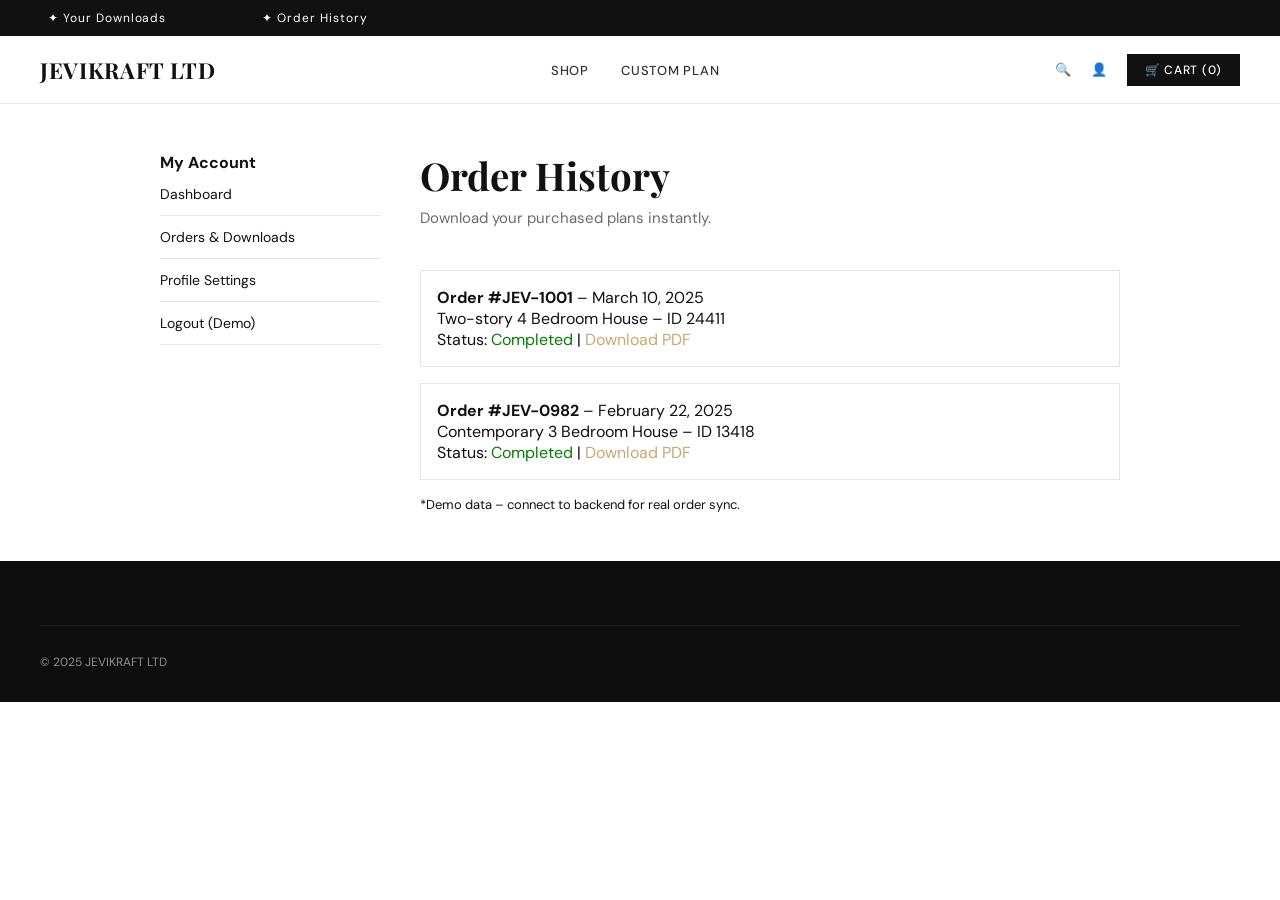
<file: account.html>
<!-- account.html -->
<!DOCTYPE html>
<html lang="en">
<head>
<meta charset="UTF-8">
<meta name="viewport" content="width=device-width, initial-scale=1.0">
<title>My Account | Jevikraft LTD</title>
<link rel="preconnect" href="https://fonts.googleapis.com">
<link href="https://fonts.googleapis.com/css2?family=Playfair+Display:wght@400;600;700&family=DM+Sans:wght@300;400;500;600&display=swap" rel="stylesheet">
<link rel="stylesheet" href="css/styles.css">
<style>
  .account-container { max-width: 1000px; margin: 48px auto; padding: 0 20px; display: grid; grid-template-columns: 220px 1fr; gap: 40px; }
  .account-sidebar a { display: block; padding: 12px 0; border-bottom: 1px solid var(--light-gray); font-size: 14px; }
  .order-history-item { border: 1px solid var(--light-gray); padding: 16px; margin-bottom: 16px; }
  @media (max-width: 700px) { .account-container { grid-template-columns: 1fr; } }
</style>
</head>
<body>

<div class="ticker"><div class="ticker-track"><span>✦ Your Downloads</span><span>✦ Order History</span></div></div>

<nav><a href="index.html" class="nav-logo">JEVIKRAFT LTD</a><ul class="nav-links"><li><a href="shop.html">Shop</a></li><li><a href="custom-plan.html">Custom Plan</a></li></ul><div class="nav-icons"><a href="#">🔍</a><a href="account.html">👤</a><a href="cart.html" class="cart-btn">🛒 Cart (0)</a></div></nav>

<div class="account-container">
  <div class="account-sidebar">
    <h4>My Account</h4>
    <a href="#">Dashboard</a>
    <a href="#">Orders & Downloads</a>
    <a href="#">Profile Settings</a>
    <a href="#" id="logout-demo">Logout (Demo)</a>
  </div>
  <div class="account-content">
    <h2 class="section-title" style="margin-bottom: 8px;">Order History</h2>
    <p class="section-sub">Download your purchased plans instantly.</p>
    <div id="order-history-list">
      <!-- Demo orders (simulated) -->
      <div class="order-history-item">
        <div><strong>Order #JEV-1001</strong> – March 10, 2025</div>
        <div>Two-story 4 Bedroom House – ID 24411</div>
        <div>Status: <span style="color:green;">Completed</span> | <a href="#" style="color:var(--accent);">Download PDF</a></div>
      </div>
      <div class="order-history-item">
        <div><strong>Order #JEV-0982</strong> – February 22, 2025</div>
        <div>Contemporary 3 Bedroom House – ID 13418</div>
        <div>Status: <span style="color:green;">Completed</span> | <a href="#" style="color:var(--accent);">Download PDF</a></div>
      </div>
      <p style="font-size:13px; margin-top:16px;">*Demo data – connect to backend for real order sync.</p>
    </div>
  </div>
</div>

<footer><div class="footer-bottom"><span>© 2025 JEVIKRAFT LTD</span></div></footer>
<script src="js/main.js"></script>
<script>
  document.getElementById('logout-demo')?.addEventListener('click', (e) => {
    e.preventDefault();
    alert('Demo logout. In production, clear session and redirect.');
    window.location.href = 'index.html';
  });
</script>
</body>
</html>
</file>
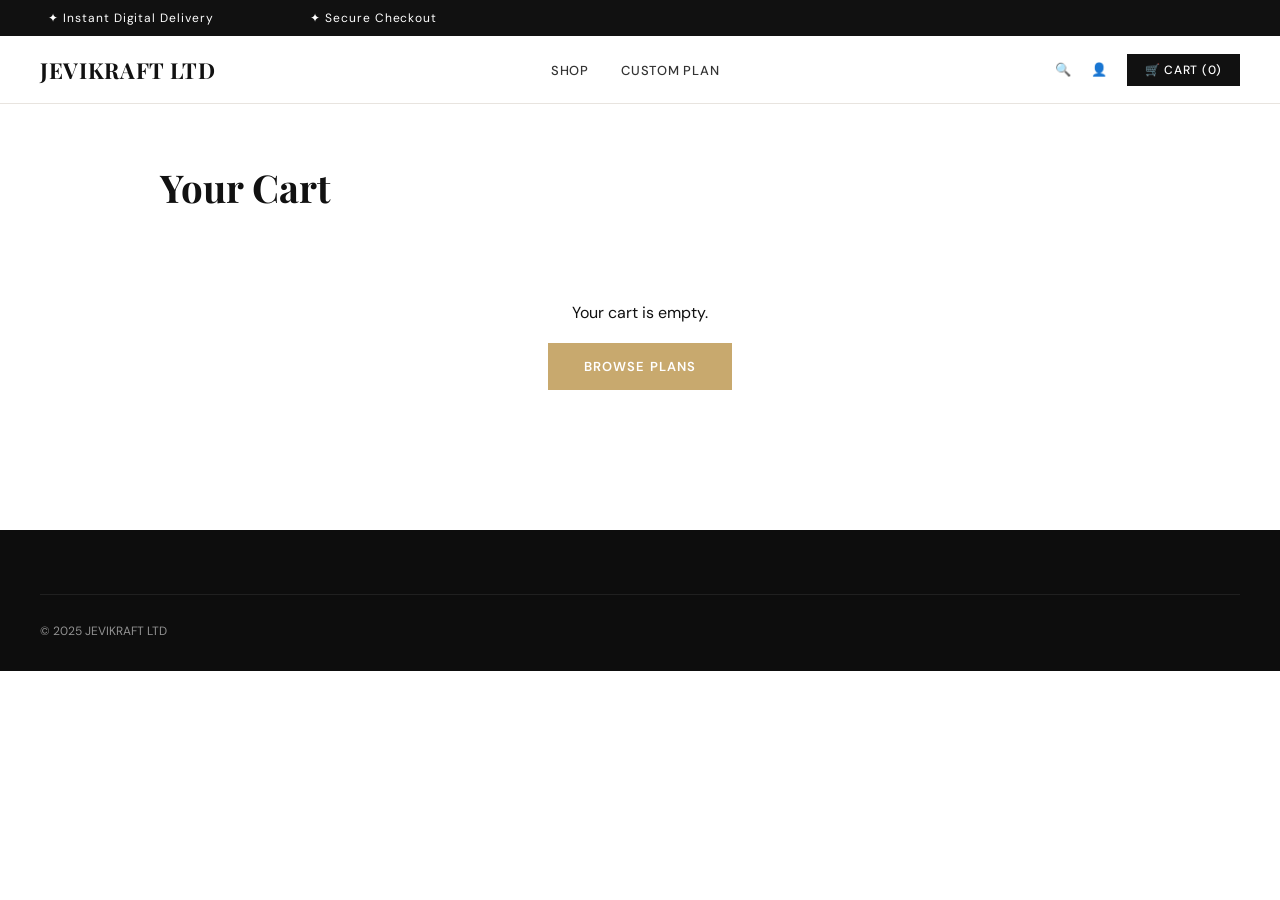
<file: cart.html>
<!-- cart.html -->
<!DOCTYPE html>
<html lang="en">
<head>
<meta charset="UTF-8">
<meta name="viewport" content="width=device-width, initial-scale=1.0">
<title>Shopping Cart | Jevikraft LTD</title>
<link rel="preconnect" href="https://fonts.googleapis.com">
<link href="https://fonts.googleapis.com/css2?family=Playfair+Display:wght@400;600;700&family=DM+Sans:wght@300;400;500;600&display=swap" rel="stylesheet">
<link rel="stylesheet" href="css/styles.css">
<style>
  .cart-container { max-width: 1000px; margin: 60px auto; padding: 0 20px; }
  .cart-item { display: flex; gap: 20px; border-bottom: 1px solid var(--light-gray); padding: 20px 0; align-items: center; flex-wrap: wrap; }
  .cart-item-img { width: 100px; height: 80px; object-fit: cover; }
  .cart-item-details { flex: 2; min-width: 150px; }
  .cart-item-price { width: 100px; font-weight: 600; }
  .cart-item-quantity { width: 120px; display: flex; align-items: center; gap: 8px; }
  .cart-item-quantity input { width: 60px; padding: 6px; }
  .cart-item-total { width: 100px; font-weight: 700; color: var(--accent); }
  .cart-item-remove { background: none; border: none; cursor: pointer; font-size: 20px; color: #999; }
  .cart-summary { background: var(--sand); padding: 24px; margin-top: 32px; text-align: right; }
  .cart-summary p { font-size: 18px; margin-bottom: 16px; }
  .cart-summary span { font-weight: 700; color: var(--accent); font-size: 24px; }
  .empty-cart { text-align: center; padding: 80px 20px; }
  .btn-secondary { background: var(--black); color: white; padding: 12px 28px; border: none; font-weight: 600; cursor: pointer; margin-left: 12px; }
</style>
</head>
<body>

<div class="ticker"><div class="ticker-track"><span>✦ Instant Digital Delivery</span><span>✦ Secure Checkout</span></div></div>

<nav><a href="index.html" class="nav-logo">JEVIKRAFT LTD</a><ul class="nav-links"><li><a href="shop.html">Shop</a></li><li><a href="custom-plan.html">Custom Plan</a></li></ul><div class="nav-icons"><a href="#">🔍</a><a href="#">👤</a><a href="cart.html" class="cart-btn">🛒 Cart (0)</a></div></nav>

<div class="cart-container" id="cart-container">
  <h2 class="section-title">Your Cart</h2>
  <div id="cart-items-list"></div>
  <div id="cart-summary" class="cart-summary" style="display: none;"></div>
  <div id="empty-cart-msg" class="empty-cart" style="display: none;">
    <p>Your cart is empty.</p>
    <a href="shop.html" class="btn-primary" style="margin-top: 20px; display: inline-block;">Browse Plans</a>
  </div>
</div>

<footer><div class="footer-bottom"><span>© 2025 JEVIKRAFT LTD</span></div></footer>
<script src="js/main.js"></script>
<script>
  function renderCart() {
    const cart = getCart();
    const container = document.getElementById('cart-items-list');
    const summaryDiv = document.getElementById('cart-summary');
    const emptyDiv = document.getElementById('empty-cart-msg');
    if (!cart.length) {
      container.innerHTML = '';
      summaryDiv.style.display = 'none';
      emptyDiv.style.display = 'block';
      return;
    }
    emptyDiv.style.display = 'none';
    summaryDiv.style.display = 'block';
    let itemsHtml = '';
    let total = 0;
    cart.forEach((item, idx) => {
      const itemTotal = item.price * item.quantity;
      total += itemTotal;
      itemsHtml += `
        <div class="cart-item" data-idx="${idx}">
          <img class="cart-item-img" src="https://images.unsplash.com/photo-1600585154340-be6161a56a0c?w=100&q=80" alt="${item.name}">
          <div class="cart-item-details"><strong>${item.name}</strong><br><small>ID: ${item.id}</small></div>
          <div class="cart-item-price">$${item.price.toFixed(2)}</div>
          <div class="cart-item-quantity">
            <button class="qty-minus" data-idx="${idx}">-</button>
            <input type="number" value="${item.quantity}" min="1" data-idx="${idx}" class="cart-qty-input">
            <button class="qty-plus" data-idx="${idx}">+</button>
          </div>
          <div class="cart-item-total">$${itemTotal.toFixed(2)}</div>
          <button class="cart-item-remove" data-idx="${idx}">✕</button>
        </div>
      `;
    });
    container.innerHTML = itemsHtml;
    summaryDiv.innerHTML = `<p>Subtotal: <span>$${total.toFixed(2)} USD</span></p><p>Taxes & shipping calculated at checkout</p><a href="checkout.html" class="btn-primary">Proceed to Checkout</a> <a href="shop.html" class="btn-secondary">Continue Shopping</a>`;

    // attach events
    document.querySelectorAll('.qty-minus').forEach(btn => {
      btn.addEventListener('click', (e) => { changeQuantity(parseInt(btn.dataset.idx), -1); });
    });
    document.querySelectorAll('.qty-plus').forEach(btn => {
      btn.addEventListener('click', (e) => { changeQuantity(parseInt(btn.dataset.idx), 1); });
    });
    document.querySelectorAll('.cart-qty-input').forEach(input => {
      input.addEventListener('change', (e) => { setQuantity(parseInt(input.dataset.idx), parseInt(input.value)); });
    });
    document.querySelectorAll('.cart-item-remove').forEach(btn => {
      btn.addEventListener('click', (e) => { removeItem(parseInt(btn.dataset.idx)); });
    });
  }

  function changeQuantity(idx, delta) {
    const cart = getCart();
    if (cart[idx]) {
      cart[idx].quantity = Math.max(1, cart[idx].quantity + delta);
      saveCart(cart);
      renderCart();
    }
  }
  function setQuantity(idx, qty) {
    const cart = getCart();
    if (cart[idx] && qty >= 1) {
      cart[idx].quantity = qty;
      saveCart(cart);
      renderCart();
    }
  }
  function removeItem(idx) {
    const cart = getCart();
    cart.splice(idx, 1);
    saveCart(cart);
    renderCart();
  }
  document.addEventListener('DOMContentLoaded', renderCart);
</script>
</body>
</html>
</file>
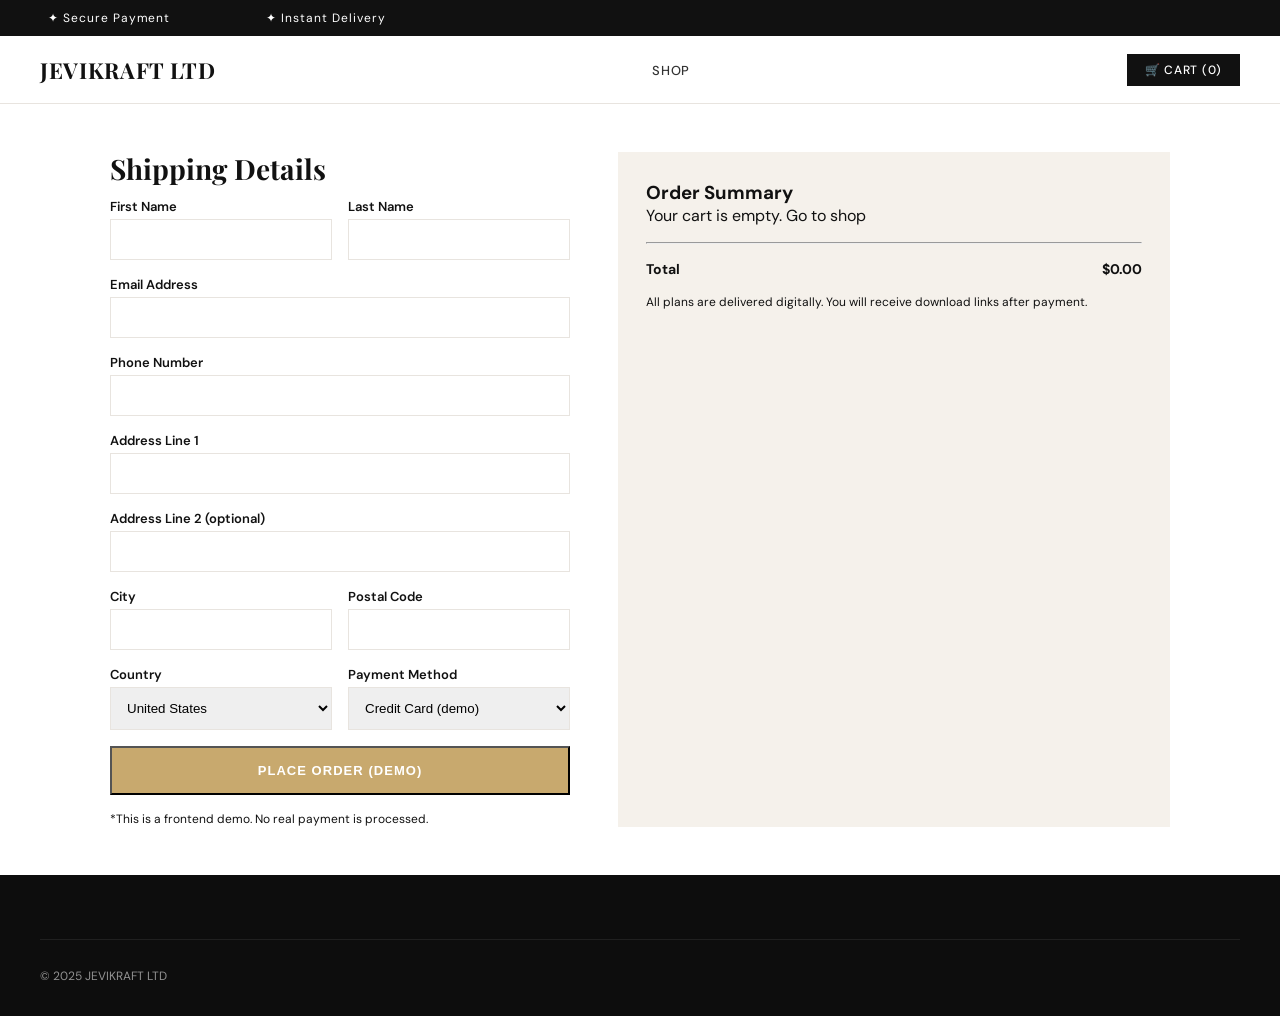
<file: check-out.html>
<!-- checkout.html -->
<!DOCTYPE html>
<html lang="en">
<head>
<meta charset="UTF-8">
<meta name="viewport" content="width=device-width, initial-scale=1.0">
<title>Checkout | Jevikraft LTD</title>
<link rel="preconnect" href="https://fonts.googleapis.com">
<link href="https://fonts.googleapis.com/css2?family=Playfair+Display:wght@400;600;700&family=DM+Sans:wght@300;400;500;600&display=swap" rel="stylesheet">
<link rel="stylesheet" href="css/styles.css">
<style>
  .checkout-grid { display: grid; grid-template-columns: 1fr 1.2fr; gap: 48px; max-width: 1100px; margin: 48px auto; padding: 0 20px; }
  .order-summary { background: var(--sand); padding: 28px; border-radius: 0; }
  .order-item { display: flex; justify-content: space-between; margin-bottom: 12px; font-size: 14px; }
  .checkout-form input, .checkout-form select, .checkout-form textarea { width: 100%; padding: 12px; margin-bottom: 16px; border: 1px solid var(--light-gray); }
  .checkout-form label { font-size: 13px; font-weight: 600; display: block; margin-bottom: 4px; }
  .row-2cols { display: grid; grid-template-columns: 1fr 1fr; gap: 16px; }
  @media (max-width: 800px) { .checkout-grid { grid-template-columns: 1fr; } }
</style>
</head>
<body>

<div class="ticker"><div class="ticker-track"><span>✦ Secure Payment</span><span>✦ Instant Delivery</span></div></div>

<nav><a href="index.html" class="nav-logo">JEVIKRAFT LTD</a><ul class="nav-links"><li><a href="shop.html">Shop</a></li></ul><div class="nav-icons"><a href="cart.html" class="cart-btn">🛒 Cart</a></div></nav>

<div class="checkout-grid">
  <div class="checkout-form">
    <h2 class="section-title" style="font-size: 28px;">Shipping Details</h2>
    <form id="checkout-form">
      <div class="row-2cols">
        <div><label>First Name</label><input type="text" required></div>
        <div><label>Last Name</label><input type="text" required></div>
      </div>
      <label>Email Address</label><input type="email" required>
      <label>Phone Number</label><input type="tel" required>
      <label>Address Line 1</label><input type="text" required>
      <label>Address Line 2 (optional)</label><input type="text">
      <div class="row-2cols">
        <div><label>City</label><input required></div>
        <div><label>Postal Code</label><input required></div>
      </div>
      <div class="row-2cols">
        <div><label>Country</label><select><option>United States</option><option>Canada</option><option>United Kingdom</option><option>Australia</option><option>Other</option></select></div>
        <div><label>Payment Method</label><select><option>Credit Card (demo)</option><option>PayPal (demo)</option></select></div>
      </div>
      <button type="submit" class="btn-primary" style="width:100%;">Place Order (Demo)</button>
      <p style="font-size: 12px; margin-top: 16px;">*This is a frontend demo. No real payment is processed.</p>
    </form>
  </div>
  <div class="order-summary">
    <h3>Order Summary</h3>
    <div id="checkout-items"></div>
    <hr style="margin: 16px 0;">
    <div class="order-item"><strong>Total</strong><strong id="checkout-total">$0.00</strong></div>
    <p style="font-size: 12px; margin-top: 16px;">All plans are delivered digitally. You will receive download links after payment.</p>
  </div>
</div>

<footer><div class="footer-bottom"><span>© 2025 JEVIKRAFT LTD</span></div></footer>
<script src="js/main.js"></script>
<script>
  function displayCheckoutCart() {
    const cart = getCart();
    const container = document.getElementById('checkout-items');
    const totalSpan = document.getElementById('checkout-total');
    if (!cart.length) {
      container.innerHTML = '<p>Your cart is empty. <a href="shop.html">Go to shop</a></p>';
      totalSpan.innerText = '$0.00';
      return;
    }
    let itemsHtml = '';
    let total = 0;
    cart.forEach(item => {
      const itemTotal = item.price * item.quantity;
      total += itemTotal;
      itemsHtml += `<div class="order-item"><span>${item.name} x${item.quantity}</span><span>$${itemTotal.toFixed(2)}</span></div>`;
    });
    container.innerHTML = itemsHtml;
    totalSpan.innerText = `$${total.toFixed(2)}`;
  }

  document.getElementById('checkout-form')?.addEventListener('submit', (e) => {
    e.preventDefault();
    alert('Demo order placed! In a real backend, this would process payment and send confirmation.');
    sessionStorage.removeItem('jevikraft_cart');
    window.location.href = 'index.html';
  });

  document.addEventListener('DOMContentLoaded', displayCheckoutCart);
</script>
</body>
</html>
</file>
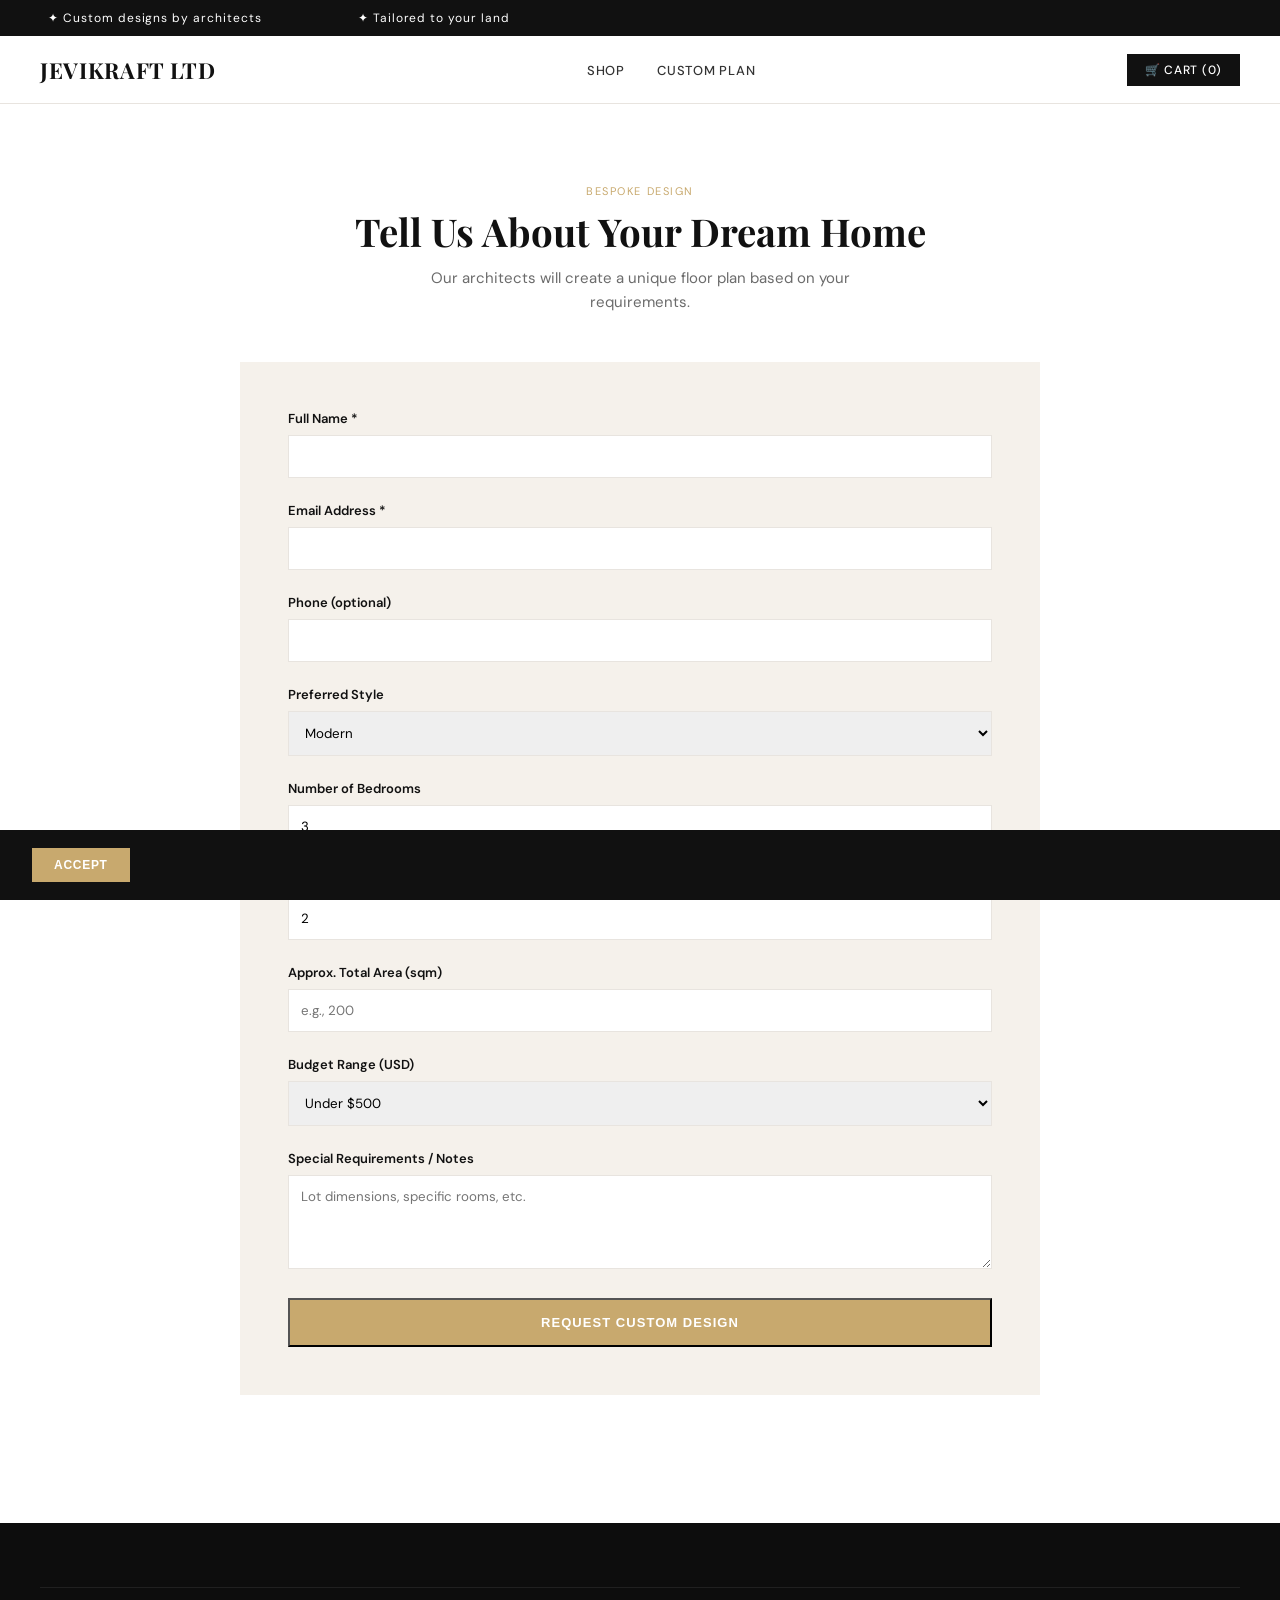
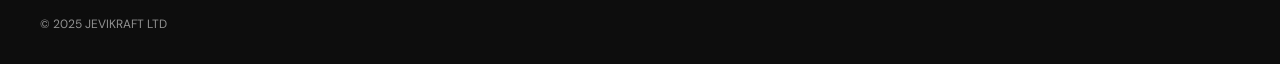
<file: custom-plan.html>
<!-- custom-plan.html -->
<!DOCTYPE html>
<html lang="en">
<head>
<meta charset="UTF-8">
<meta name="viewport" content="width=device-width, initial-scale=1.0">
<title>Custom House Plan | Jevikraft LTD</title>
<link rel="preconnect" href="https://fonts.googleapis.com">
<link href="https://fonts.googleapis.com/css2?family=Playfair+Display:wght@400;600;700&family=DM+Sans:wght@300;400;500;600&display=swap" rel="stylesheet">
<link rel="stylesheet" href="css/styles.css">
</head>
<body>

<div class="ticker"><div class="ticker-track"><span>✦ Custom designs by architects</span><span>✦ Tailored to your land</span></div></div>

<nav><a href="index.html" class="nav-logo">JEVIKRAFT LTD</a><ul class="nav-links"><li><a href="shop.html">Shop</a></li><li><a href="custom-plan.html">Custom Plan</a></li></ul><div class="nav-icons"><a href="#" class="cart-btn">🛒 Cart (0)</a></div></nav>

<section style="max-width:900px; margin:0 auto;">
  <div style="text-align:center; margin-bottom:32px;"><p class="section-label">Bespoke Design</p><h2 class="section-title">Tell Us About Your Dream Home</h2><p class="section-sub" style="margin:0 auto;">Our architects will create a unique floor plan based on your requirements.</p></div>
  <form id="custom-plan-form" class="custom-form">
    <div class="form-group"><label>Full Name *</label><input type="text" required></div>
    <div class="form-group"><label>Email Address *</label><input type="email" required></div>
    <div class="form-group"><label>Phone (optional)</label><input type="tel"></div>
    <div class="form-group"><label>Preferred Style</label><select><option>Modern</option><option>Contemporary</option><option>Bungalow</option><option>Rustic</option><option>Traditional</option></select></div>
    <div class="form-group"><label>Number of Bedrooms</label><input type="number" min="1" max="10" value="3"></div>
    <div class="form-group"><label>Number of Bathrooms</label><input type="number" min="1" max="8" value="2"></div>
    <div class="form-group"><label>Approx. Total Area (sqm)</label><input type="number" placeholder="e.g., 200"></div>
    <div class="form-group"><label>Budget Range (USD)</label><select><option>Under $500</option><option>$500 – $1,500</option><option>$1,500 – $3,000</option><option>$3,000+</option></select></div>
    <div class="form-group"><label>Special Requirements / Notes</label><textarea rows="4" placeholder="Lot dimensions, specific rooms, etc."></textarea></div>
    <button type="submit" class="btn-primary" style="width:100%;">Request Custom Design</button>
  </form>
</section>

<footer><div class="footer-bottom"><span>© 2025 JEVIKRAFT LTD</span></div></footer>
<div class="cookie" id="cookie"><div class="cookie-btns"><button class="btn-accept">Accept</button></div></div>
<script src="js/main.js"></script>
</body>
</html>
</file>
<file: css/styles.css>
/* css/styles.css */
*,
*::before,
*::after {
  box-sizing: border-box;
  margin: 0;
  padding: 0;
}

:root {
  --black: #111111;
  --white: #ffffff;
  --sand: #f5f1eb;
  --accent: #c8a96e;
  --accent-dark: #a6894e;
  --gray: #6b6b6b;
  --light-gray: #e8e4df;
  --mid: #333;
  --font-display: 'Playfair Display', serif;
  --font-body: 'DM Sans', sans-serif;
}

body {
  font-family: var(--font-body);
  background: var(--white);
  color: var(--black);
  overflow-x: hidden;
}

a {
  text-decoration: none;
  color: inherit;
}

/* TICKER */
.ticker {
  background: var(--black);
  color: var(--white);
  font-size: 12px;
  letter-spacing: .08em;
  padding: 10px 0;
  overflow: hidden;
  white-space: nowrap;
}

.ticker-track {
  display: inline-block;
  animation: ticker 22s linear infinite;
}

.ticker-track span {
  margin: 0 48px;
}

@keyframes ticker {
  from {
    transform: translateX(0);
  }
  to {
    transform: translateX(-50%);
  }
}

/* NAV */
nav {
  position: sticky;
  top: 0;
  z-index: 100;
  background: var(--white);
  border-bottom: 1px solid var(--light-gray);
  display: flex;
  align-items: center;
  justify-content: space-between;
  padding: 0 40px;
  height: 68px;
}

.nav-logo {
  font-family: var(--font-display);
  font-size: 22px;
  font-weight: 700;
  letter-spacing: .03em;
}

.nav-links {
  display: flex;
  align-items: center;
  gap: 32px;
  list-style: none;
}

.nav-links>li {
  position: relative;
}

.nav-links>li>a {
  font-size: 13px;
  font-weight: 500;
  letter-spacing: .06em;
  text-transform: uppercase;
  color: var(--mid);
  transition: color .2s;
  padding: 8px 0;
}

.nav-links>li>a:hover {
  color: var(--accent);
}

.nav-links>li.has-dropdown:hover .dropdown {
  display: block;
}

.dropdown {
  display: none;
  position: absolute;
  top: 100%;
  left: 0;
  background: var(--white);
  border: 1px solid var(--light-gray);
  min-width: 200px;
  z-index: 200;
  box-shadow: 0 8px 24px rgba(0, 0, 0, .08);
}

.dropdown a {
  display: block;
  padding: 10px 18px;
  font-size: 13px;
  color: var(--mid);
  border-bottom: 1px solid var(--light-gray);
  transition: background .15s;
}

.dropdown a:hover {
  background: var(--sand);
}

.nav-icons {
  display: flex;
  align-items: center;
  gap: 20px;
}

.nav-icons button,
.nav-icons a {
  background: none;
  border: none;
  cursor: pointer;
  font-size: 13px;
  font-weight: 500;
  color: var(--mid);
  display: flex;
  align-items: center;
  gap: 6px;
}

.cart-btn {
  background: var(--black) !important;
  color: var(--white) !important;
  padding: 8px 18px !important;
  font-size: 12px !important;
  letter-spacing: .06em;
  text-transform: uppercase;
  transition: background .2s;
}

.cart-btn:hover {
  background: var(--accent) !important;
}

/* HERO SLIDER (home only) */
.hero {
  position: relative;
  height: 90vh;
  min-height: 540px;
  overflow: hidden;
  background: #1a1a1a;
}

.slide {
  position: absolute;
  inset: 0;
  opacity: 0;
  transition: opacity 1s ease;
  display: flex;
  align-items: center;
}

.slide.active {
  opacity: 1;
}

.slide-bg {
  position: absolute;
  inset: 0;
  background-size: cover;
  background-position: center;
  filter: brightness(.45);
}

.slide-1 {
  background-image: url('https://images.unsplash.com/photo-1600585154340-be6161a56a0c?w=1600&q=80');
}

.slide-2 {
  background-image: url('https://images.unsplash.com/photo-1568605114967-8130f3a36994?w=1600&q=80');
}

.slide-3 {
  background-image: url('https://images.unsplash.com/photo-1613490493576-7fde63acd811?w=1600&q=80');
}

.hero-content {
  position: relative;
  z-index: 2;
  max-width: 680px;
  padding: 0 60px;
  color: var(--white);
}

.hero-tag {
  font-size: 11px;
  letter-spacing: .14em;
  text-transform: uppercase;
  color: var(--accent);
  margin-bottom: 16px;
}

.hero-title {
  font-family: var(--font-display);
  font-size: clamp(38px, 5vw, 70px);
  line-height: 1.12;
  font-weight: 700;
  margin-bottom: 24px;
}

.hero-sub {
  font-size: 16px;
  color: rgba(255, 255, 255, .75);
  margin-bottom: 36px;
  line-height: 1.6;
}

.btn-primary {
  display: inline-block;
  background: var(--accent);
  color: var(--white);
  padding: 15px 36px;
  font-size: 13px;
  font-weight: 600;
  letter-spacing: .08em;
  text-transform: uppercase;
  transition: background .2s, transform .15s;
}

.btn-primary:hover {
  background: var(--accent-dark);
  transform: translateY(-1px);
}

.btn-outline {
  display: inline-block;
  border: 1.5px solid var(--white);
  color: var(--white);
  padding: 14px 32px;
  font-size: 13px;
  font-weight: 500;
  letter-spacing: .08em;
  text-transform: uppercase;
  margin-left: 14px;
  transition: background .2s, color .2s;
}

.btn-outline:hover {
  background: var(--white);
  color: var(--black);
}

.hero-dots {
  position: absolute;
  bottom: 30px;
  left: 60px;
  z-index: 3;
  display: flex;
  gap: 10px;
}

.dot {
  width: 8px;
  height: 8px;
  border-radius: 50%;
  background: rgba(255, 255, 255, .4);
  cursor: pointer;
  transition: background .3s;
}

.dot.active {
  background: var(--accent);
}

/* TRUST BAR */
.trust-bar {
  background: var(--sand);
  border-bottom: 1px solid var(--light-gray);
  display: flex;
  justify-content: center;
  gap: 0;
  flex-wrap: wrap;
}

.trust-item {
  flex: 1;
  min-width: 200px;
  max-width: 280px;
  padding: 28px 24px;
  text-align: center;
  border-right: 1px solid var(--light-gray);
}

.trust-item:last-child {
  border-right: none;
}

.trust-icon {
  font-size: 28px;
  margin-bottom: 8px;
}

.trust-item h4 {
  font-size: 13px;
  font-weight: 600;
  letter-spacing: .04em;
  margin-bottom: 4px;
}

.trust-item p {
  font-size: 12px;
  color: var(--gray);
}

/* SECTION COMMON */
section {
  padding: 80px 40px;
}

.section-label {
  font-size: 11px;
  letter-spacing: .14em;
  text-transform: uppercase;
  color: var(--accent);
  margin-bottom: 10px;
}

.section-title {
  font-family: var(--font-display);
  font-size: clamp(26px, 3vw, 40px);
  font-weight: 700;
  line-height: 1.2;
  margin-bottom: 12px;
}

.section-sub {
  font-size: 15px;
  color: var(--gray);
  max-width: 500px;
  line-height: 1.6;
  margin-bottom: 40px;
}

.view-all {
  display: inline-block;
  font-size: 12px;
  font-weight: 600;
  letter-spacing: .1em;
  text-transform: uppercase;
  color: var(--black);
  border-bottom: 1.5px solid var(--black);
  padding-bottom: 2px;
  transition: color .2s, border-color .2s;
}

.view-all:hover {
  color: var(--accent);
  border-color: var(--accent);
}

/* SPOTLIGHT GRID (home) */
.spotlight-grid {
  display: grid;
  grid-template-columns: 1fr 1fr;
  grid-template-rows: auto auto;
  gap: 16px;
  margin-top: 40px;
}

.spotlight-card {
  position: relative;
  overflow: hidden;
  cursor: pointer;
  background: #ccc;
}

.spotlight-card:first-child {
  grid-row: 1 / 3;
}

.spotlight-card img {
  width: 100%;
  height: 100%;
  object-fit: cover;
  display: block;
  transition: transform .5s ease;
}

.spotlight-card:first-child img {
  height: 520px;
}

.spotlight-card:not(:first-child) img {
  height: 250px;
}

.spotlight-card:hover img {
  transform: scale(1.04);
}

.spotlight-label {
  position: absolute;
  bottom: 0;
  left: 0;
  right: 0;
  padding: 28px 20px 20px;
  background: linear-gradient(to top, rgba(0, 0, 0, .7), transparent);
  color: var(--white);
}

.spotlight-label span {
  font-size: 11px;
  letter-spacing: .1em;
  text-transform: uppercase;
  color: var(--accent);
  display: block;
  margin-bottom: 4px;
}

.spotlight-label h3 {
  font-family: var(--font-display);
  font-size: 20px;
}

/* STATS */
.stats-bar {
  background: var(--black);
  color: var(--white);
  display: flex;
  justify-content: center;
  gap: 80px;
  flex-wrap: wrap;
  padding: 60px 40px;
  text-align: center;
}

.stat-num {
  font-family: var(--font-display);
  font-size: 48px;
  font-weight: 700;
  color: var(--accent);
  line-height: 1;
}

.stat-label {
  font-size: 13px;
  letter-spacing: .06em;
  color: rgba(255, 255, 255, .6);
  margin-top: 6px;
}

/* PLAN CARDS (shop, etc) */
.plans-header {
  display: flex;
  justify-content: space-between;
  align-items: flex-end;
  margin-bottom: 36px;
  flex-wrap: wrap;
  gap: 16px;
}

.plans-grid {
  display: grid;
  grid-template-columns: repeat(auto-fill, minmax(260px, 1fr));
  gap: 24px;
}

.plan-card {
  border: 1px solid var(--light-gray);
  background: var(--white);
  transition: box-shadow .2s;
  cursor: pointer;
}

.plan-card:hover {
  box-shadow: 0 8px 30px rgba(0, 0, 0, .1);
}

.plan-card:hover .plan-img img {
  transform: scale(1.04);
}

.plan-img {
  overflow: hidden;
  position: relative;
  height: 210px;
  background: #eee;
}

.plan-img img {
  width: 100%;
  height: 100%;
  object-fit: cover;
  transition: transform .4s ease;
}

.badge {
  position: absolute;
  top: 12px;
  left: 12px;
  background: var(--accent);
  color: var(--white);
  font-size: 10px;
  font-weight: 600;
  letter-spacing: .08em;
  text-transform: uppercase;
  padding: 4px 10px;
}

.plan-info {
  padding: 18px 16px 16px;
}

.plan-title {
  font-size: 14px;
  font-weight: 600;
  margin-bottom: 8px;
  line-height: 1.4;
}

.plan-price {
  font-size: 15px;
  font-weight: 700;
  color: var(--accent);
  margin-bottom: 12px;
}

.plan-specs {
  display: flex;
  gap: 12px;
  flex-wrap: wrap;
}

.spec {
  display: flex;
  align-items: center;
  gap: 4px;
  font-size: 11px;
  color: var(--gray);
  letter-spacing: .03em;
}

.spec-icon {
  font-size: 13px;
}

/* SHOP FILTERS */
.filters-section {
  background: var(--sand);
  padding: 24px 40px;
  border-bottom: 1px solid var(--light-gray);
  display: flex;
  flex-wrap: wrap;
  gap: 32px;
  align-items: center;
  justify-content: space-between;
}

.filter-group {
  display: flex;
  gap: 20px;
  flex-wrap: wrap;
  align-items: center;
}

.filter-group select, .filter-group input {
  padding: 8px 12px;
  font-family: var(--font-body);
  font-size: 13px;
  border: 1px solid var(--light-gray);
  background: var(--white);
  border-radius: 0;
}

.clear-filters {
  background: none;
  border: none;
  font-size: 12px;
  cursor: pointer;
  color: var(--accent);
  text-decoration: underline;
}

/* BEDROOM CATEGORIES */
.bedroom-grid {
  display: grid;
  grid-template-columns: repeat(5, 1fr);
  gap: 14px;
  margin-top: 40px;
}

.bedroom-card {
  position: relative;
  overflow: hidden;
  height: 220px;
  cursor: pointer;
}

.bedroom-card img {
  width: 100%;
  height: 100%;
  object-fit: cover;
  transition: transform .4s;
}

.bedroom-card:hover img {
  transform: scale(1.06);
}

.bedroom-card .overlay {
  position: absolute;
  inset: 0;
  background: linear-gradient(to top, rgba(0, 0, 0, .65) 0%, transparent 55%);
  display: flex;
  flex-direction: column;
  justify-content: flex-end;
  padding: 14px;
}

.bedroom-card h3 {
  color: var(--white);
  font-size: 13px;
  font-weight: 600;
  letter-spacing: .05em;
}

/* BUDGET CATEGORIES */
.budget-grid {
  display: grid;
  grid-template-columns: repeat(5, 1fr);
  gap: 14px;
  margin-top: 40px;
}

.budget-card {
  border: 1.5px solid var(--light-gray);
  padding: 28px 16px;
  text-align: center;
  cursor: pointer;
  transition: border-color .2s, background .2s;
}

.budget-card:hover {
  border-color: var(--accent);
  background: var(--sand);
}

.budget-card .price-range {
  font-family: var(--font-display);
  font-size: 20px;
  font-weight: 700;
  margin-bottom: 6px;
}

.budget-card p {
  font-size: 12px;
  color: var(--gray);
}

/* REVIEWS */
.reviews-section {
  background: var(--sand);
}

.reviews-grid {
  display: grid;
  grid-template-columns: repeat(3, 1fr);
  gap: 24px;
  margin-top: 40px;
}

.review-card {
  background: var(--white);
  padding: 28px 24px;
  border-left: 3px solid var(--accent);
}

.review-stars {
  color: var(--accent);
  font-size: 14px;
  margin-bottom: 14px;
}

.review-text {
  font-size: 14px;
  line-height: 1.7;
  color: var(--mid);
  margin-bottom: 18px;
  font-style: italic;
}

.review-author {
  font-size: 13px;
  font-weight: 600;
  letter-spacing: .04em;
}

/* CTA SECTION */
.cta-section {
  background: var(--black);
  color: var(--white);
  text-align: center;
  padding: 100px 40px;
  position: relative;
  overflow: hidden;
}

.cta-section::before {
  content: '';
  position: absolute;
  inset: 0;
  background: radial-gradient(ellipse at 60% 40%, rgba(200, 169, 110, .15), transparent 65%);
}

.cta-section .section-label {
  color: var(--accent);
}

.cta-section .section-title {
  color: var(--white);
  margin: 0 auto 16px;
}

.cta-section p {
  color: rgba(255, 255, 255, .65);
  max-width: 520px;
  margin: 0 auto 36px;
  line-height: 1.7;
}

/* PRODUCT DETAIL PAGE */
.product-container {
  max-width: 1280px;
  margin: 60px auto;
  padding: 0 40px;
  display: grid;
  grid-template-columns: 1fr 1fr;
  gap: 48px;
}

.product-gallery img {
  width: 100%;
  border: 1px solid var(--light-gray);
}

.product-info h1 {
  font-family: var(--font-display);
  font-size: 32px;
  margin-bottom: 16px;
}

.product-price {
  font-size: 28px;
  font-weight: 700;
  color: var(--accent);
  margin-bottom: 20px;
}

.product-description {
  margin: 24px 0;
  line-height: 1.7;
  color: var(--mid);
}

.specs-list {
  display: flex;
  flex-direction: column;
  gap: 12px;
  background: var(--sand);
  padding: 20px;
  margin: 24px 0;
}

.specs-list div {
  font-size: 14px;
}

.quantity-selector {
  display: flex;
  align-items: center;
  gap: 16px;
  margin-bottom: 24px;
}

.quantity-selector input {
  width: 70px;
  padding: 10px;
  font-size: 14px;
}

.add-to-cart-btn {
  background: var(--black);
  color: var(--white);
  border: none;
  padding: 14px 32px;
  font-weight: 600;
  cursor: pointer;
  transition: background .2s;
}

.add-to-cart-btn:hover {
  background: var(--accent);
}

/* CUSTOM PLAN FORM */
.custom-form {
  max-width: 800px;
  margin: 48px auto;
  background: var(--sand);
  padding: 48px;
}

.form-group {
  margin-bottom: 24px;
}

.form-group label {
  display: block;
  font-size: 13px;
  font-weight: 600;
  margin-bottom: 8px;
}

.form-group input,
.form-group select,
.form-group textarea {
  width: 100%;
  padding: 12px;
  border: 1px solid var(--light-gray);
  font-family: var(--font-body);
}

/* COST CALCULATOR */
.calculator-card {
  max-width: 700px;
  margin: 48px auto;
  background: var(--white);
  border: 1px solid var(--light-gray);
  padding: 40px;
}

.result-box {
  background: var(--sand);
  padding: 24px;
  margin-top: 32px;
  text-align: center;
}

.result-box h3 {
  font-size: 28px;
  color: var(--accent);
}

/* BLOG CARDS */
.blog-grid {
  display: grid;
  grid-template-columns: repeat(auto-fill, minmax(300px, 1fr));
  gap: 32px;
  margin-top: 48px;
}

.blog-card img {
  width: 100%;
  height: 220px;
  object-fit: cover;
}

.blog-card h3 {
  margin: 16px 0 8px;
  font-size: 20px;
}

/* FOOTER */
footer {
  background: #0d0d0d;
  color: rgba(255, 255, 255, .55);
  padding: 64px 40px 32px;
}

.footer-grid {
  display: grid;
  grid-template-columns: 2fr 1fr 1fr 1fr;
  gap: 48px;
  margin-bottom: 48px;
}

.footer-brand .nav-logo {
  color: var(--white);
  font-size: 24px;
  display: block;
  margin-bottom: 14px;
}

.footer-brand p {
  font-size: 13px;
  line-height: 1.7;
  max-width: 280px;
}

.footer-col h4 {
  font-size: 11px;
  font-weight: 600;
  letter-spacing: .12em;
  text-transform: uppercase;
  color: rgba(255, 255, 255, .85);
  margin-bottom: 18px;
}

.footer-col a {
  display: block;
  font-size: 13px;
  margin-bottom: 10px;
  transition: color .2s;
}

.footer-col a:hover {
  color: var(--accent);
}

.footer-bottom {
  border-top: 1px solid rgba(255, 255, 255, .08);
  padding-top: 28px;
  display: flex;
  justify-content: space-between;
  align-items: center;
  font-size: 12px;
  flex-wrap: wrap;
  gap: 12px;
}

/* COOKIE BANNER */
.cookie {
  position: fixed;
  bottom: 0;
  left: 0;
  right: 0;
  background: var(--black);
  color: var(--white);
  padding: 18px 32px;
  display: flex;
  align-items: center;
  justify-content: space-between;
  gap: 24px;
  z-index: 999;
  flex-wrap: wrap;
  transform: translateY(100%);
  animation: slideUp .5s .8s forwards;
}

@keyframes slideUp {
  to {
    transform: translateY(0);
  }
}

.cookie p {
  font-size: 13px;
  max-width: 600px;
  line-height: 1.5;
  color: rgba(255, 255, 255, .8);
}

.cookie-btns {
  display: flex;
  gap: 10px;
}

.cookie-btns button {
  padding: 10px 22px;
  font-size: 12px;
  font-weight: 600;
  cursor: pointer;
  letter-spacing: .06em;
  text-transform: uppercase;
  border: none;
}

.btn-accept {
  background: var(--accent);
  color: var(--white);
}

.btn-decline {
  background: transparent;
  color: var(--white);
  border: 1px solid rgba(255, 255, 255, .3) !important;
}

/* RESPONSIVE */
@media (max-width: 900px) {
  nav {
    padding: 0 20px;
  }

  .nav-links {
    display: none;
  }

  section {
    padding: 60px 20px;
  }

  .spotlight-grid {
    grid-template-columns: 1fr;
  }

  .spotlight-card:first-child {
    grid-row: auto;
  }

  .spotlight-card:first-child img {
    height: 320px;
  }

  .bedroom-grid {
    grid-template-columns: repeat(2, 1fr);
  }

  .budget-grid {
    grid-template-columns: repeat(2, 1fr);
  }

  .reviews-grid {
    grid-template-columns: 1fr;
  }

  .footer-grid {
    grid-template-columns: 1fr 1fr;
  }

  .stats-bar {
    gap: 40px;
  }

  .hero-content {
    padding: 0 24px;
  }

  .product-container {
    grid-template-columns: 1fr;
    padding: 0 20px;
  }

  .filters-section {
    padding: 20px;
    flex-direction: column;
    align-items: stretch;
  }
}
</file>
